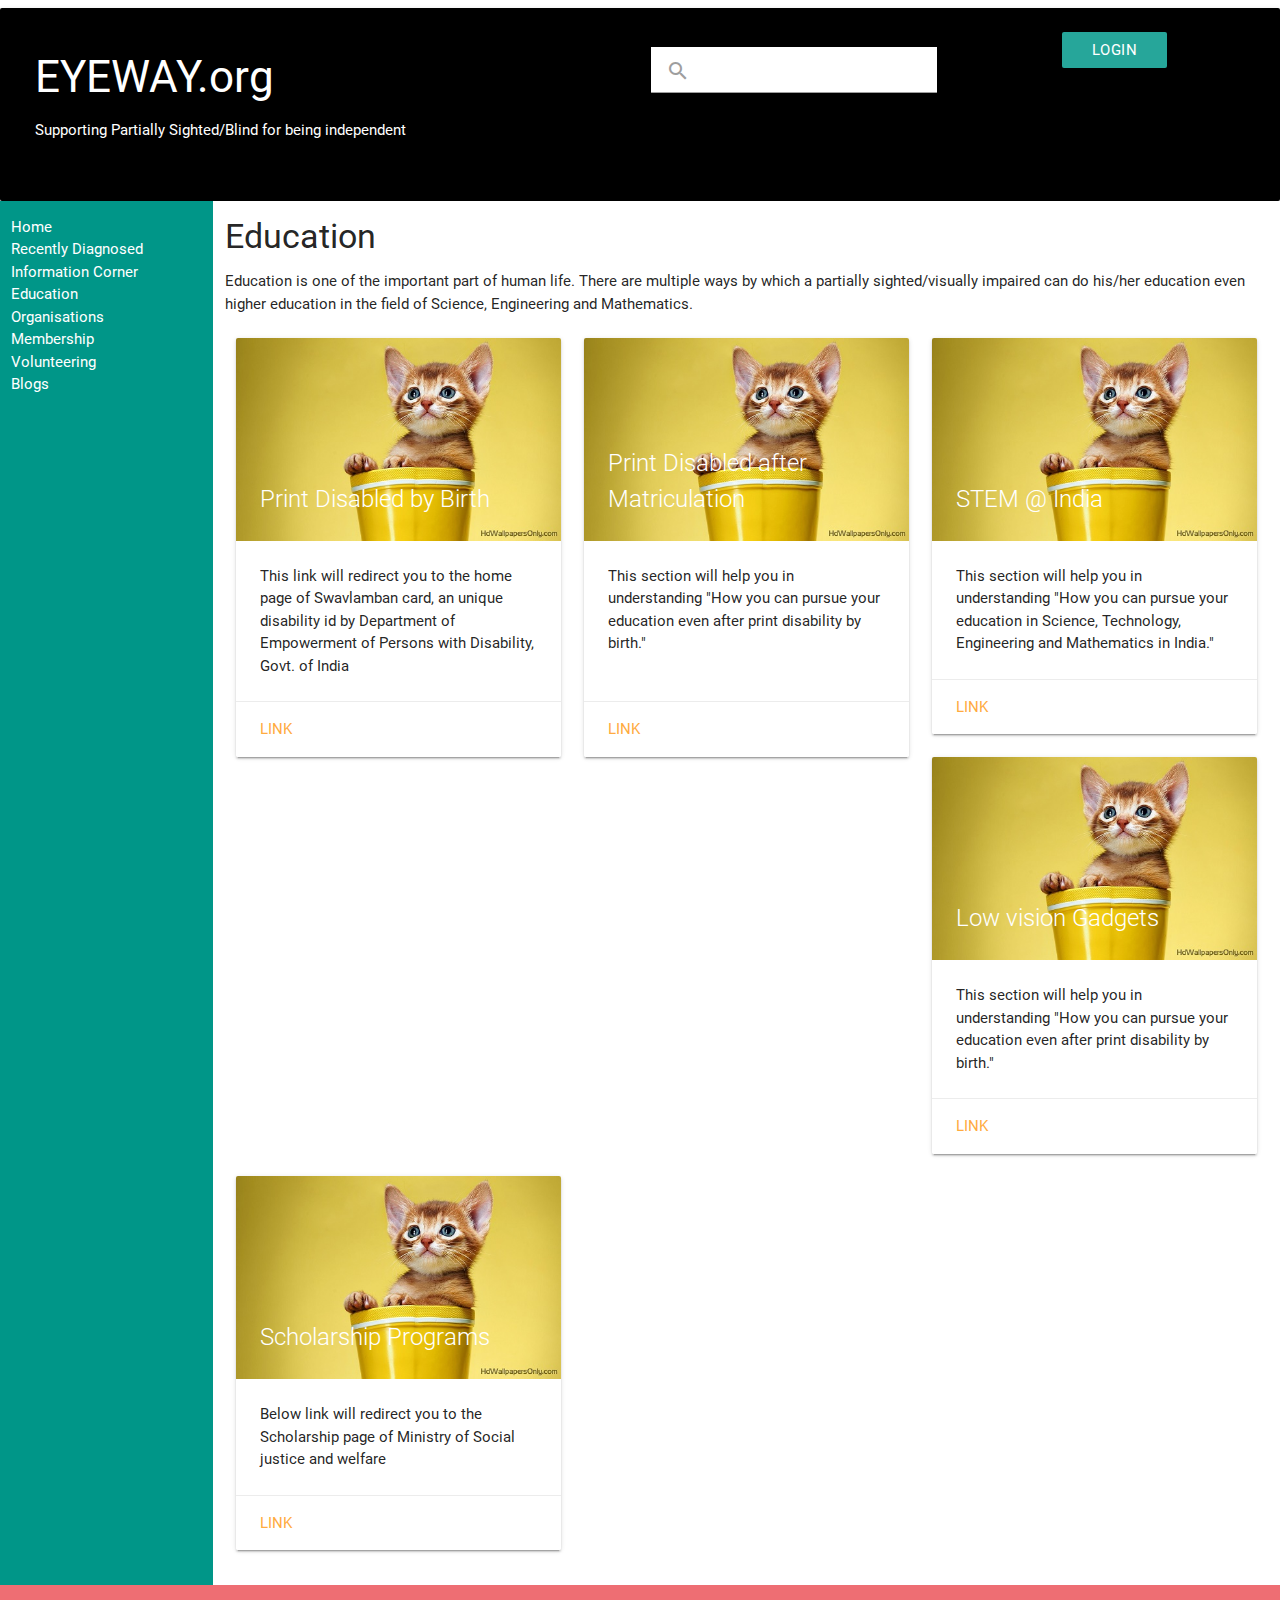
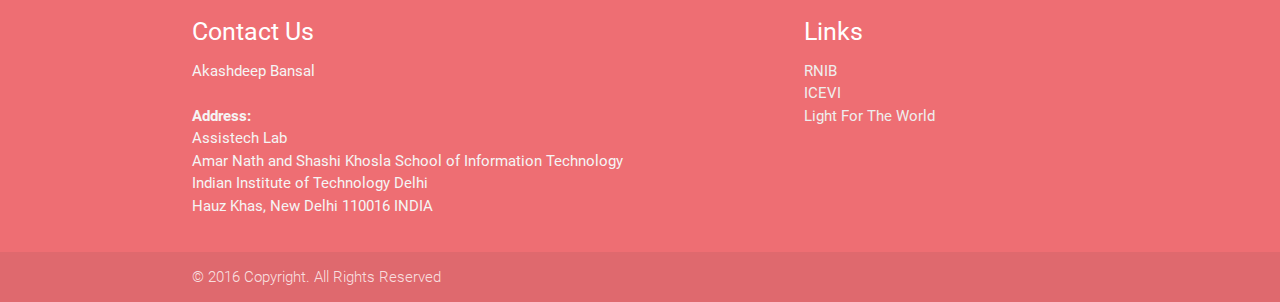
<file: materialize/Education.html>
<!DOCTYPE html>
<html>
   <head>
      <title>SND</title>
    <meta name="viewport" content="width=device-width, initial-scale=1">      
    <link rel="stylesheet" href="https://fonts.googleapis.com/icon?family=Material+Icons">
    <link rel="stylesheet" href="css/materialize.min.css">
      <script type="text/javascript" src="https://code.jquery.com/jquery-2.1.1.min.js"></script>           
      <script src="js/materialize.min.js"></script>             
  </head>
  <body>
     
      <div class="card-panel black lighten-2 white-text text-lighten-4" style="margin-bottom: 0px">
        <div class="row">
        <div class="col s6">
            <h3>EYEWAY.org</h3>
            <p>Supporting Partially Sighted/Blind for being independent</p>
          </div>
          <div class="col s3">
           <form>
            <div class="input-field white">
              <input id="search" type="search" required>
              <label class="label-icon" for="search"><i class="material-icons">search</i></label>
              <i class="material-icons">close</i>
            </div>
          </form>
        </div>
          <div class="col s2" style="float:right">
            <a class="waves-effect waves-light btn">Login</a>
          </div>  
      </div>
    </div>
      
      <div class="row teal" style="margin-bottom: 0px">

      <div class="col s2">
        <ul>
      <li><a class="nav white-text text-darken-2" href="index.html" accesskey="1">Home</a></li>
      <li><a class="nav white-text text-darken-2" href="Recent.html" accesskey="2">Recently Diagnosed</a></li>
      <li><a class="nav white-text text-darken-2" href="Info.html"  accesskey="3">Information Corner</a></li>
      <li><a class="nav white-text text-darken-2" href="Education.html" accesskey="4">Education</a></li>
      <li><a class="nav white-text text-darken-2" href="#!" accesskey="5">Organisations</a></li>
      <li><a class="nav white-text text-darken-2" href="#!" accesskey="6">Membership</a></li>
      <li><a class="nav white-text text-darken-2" href="#!" accesskey="7">Volunteering</a></li>
      <li><a class="nav white-text text-darken-2" href="http://www.maxability.co.in/blog-posts/" accesskey="8">Blogs</a></li>
      <!--<li><a class="nav white-text text-darken-2" href="Contact.html" accesskey="9">Contact Us</a></li> -->
      </ul>
      </div>

    <div class="col s10 white">
        <h4>Education</h4>
        <p>Education is one of the important part of human life. There are multiple ways by which a partially sighted/visually impaired can do his/her education even higher education in the field of Science, Engineering and Mathematics.</p>
        <div class="row">
        <div class="col s4">
          <div class="card">
            <div class="card-image">
              <img src="cute.jpg">
              <span class="card-title">Print Disabled by Birth</span>
            </div>
            <div class="card-content">
              <p>This link will redirect you to the home page of Swavlamban card, an unique disability id by Department of Empowerment of Persons with Disability, Govt. of India</p>
            </div>
            <div class="card-action">
              <a href="#">Link</a>
            </div>
           </div>
         </div>

         <div class="col s4">
          <div class="card">
            <div class="card-image">
              <img src="cute.jpg">
              <span class="card-title">Print Disabled after Matriculation</span>
            </div>
            <div class="card-content">
              <p>This section will help you in understanding "How you can pursue your education even after print disability by birth."</br></br></p>
            </div>
            <div class="card-action">
              <a href="#">Link</a>
            </div>
           </div>
         </div>

         <div class="col s4">
          <div class="card">
            <div class="card-image">
              <img src="cute.jpg">
              <span class="card-title">STEM @ India</span>
            </div>
            <div class="card-content">
              <p>This section will help you in understanding "How you can pursue your education in Science, Technology, Engineering and Mathematics in India."</p>
            </div>
            <div class="card-action">
              <a href="#">Link</a>
            </div>
           </div>
         </div>

         <div class="col s4">
          <div class="card">
            <div class="card-image">
              <img src="cute.jpg">
              <span class="card-title">Low vision Gadgets</span>
            </div>
            <div class="card-content">
              <p>This section will help you in understanding "How you can pursue your education even after print disability by birth."</p>
            </div>
            <div class="card-action">
              <a href="#">Link</a>
            </div>
           </div>
         </div>

         <div class="col s4">
          <div class="card">
            <div class="card-image">
              <img src="cute.jpg">
              <span class="card-title">Scholarship Programs</span>
            </div>
            <div class="card-content">
              <p>Below link will redirect you to the Scholarship page of Ministry of Social justice and welfare</p>
            </div>
            <div class="card-action">
              <a href="http://www.disabilityaffairs.gov.in/content/page/scholarship.php">Link</a>
            </div>
           </div>
         </div>

        </div>
        </div>



    </div>

    <footer class="page-footer">
          <div class="container">
            <div class="row">
              <div class="col l6 s12">
                <h5 class="white-text">Contact Us</h5>
                <p class="grey-text text-lighten-4"> 
          <a href="http://web.iitd.ernet.in/~anz168049/" class="grey-text text-lighten-4"> Akashdeep Bansal</a><br>
          <br>
          <b>Address:</b><br>
          Assistech Lab<br>
          Amar Nath and Shashi Khosla School of Information Technology<br>
          Indian Institute of Technology Delhi<br>
          Hauz Khas, New Delhi 110016 INDIA
        </p>
              </div>
              <div class="col l4 offset-l2 s12">
                <h5 class="white-text">Links</h5>
                <ul>
                  <li><a class="grey-text text-lighten-3" href="http://www.rnib.org.uk/">RNIB</a></li>
                  <li><a class="grey-text text-lighten-3" href="http://icevi.org/">ICEVI</a></li>
                  <li><a class="grey-text text-lighten-3" href="https://www.light-for-the-world.org/">Light For The World</a></li>
                </ul>
              </div>
            </div>
          </div>
          <div class="footer-copyright">
            <div class="container">
            © 2016 Copyright. All Rights Reserved 
            </div>
          </div>
    </footer>



   </body>
</html>
</file>
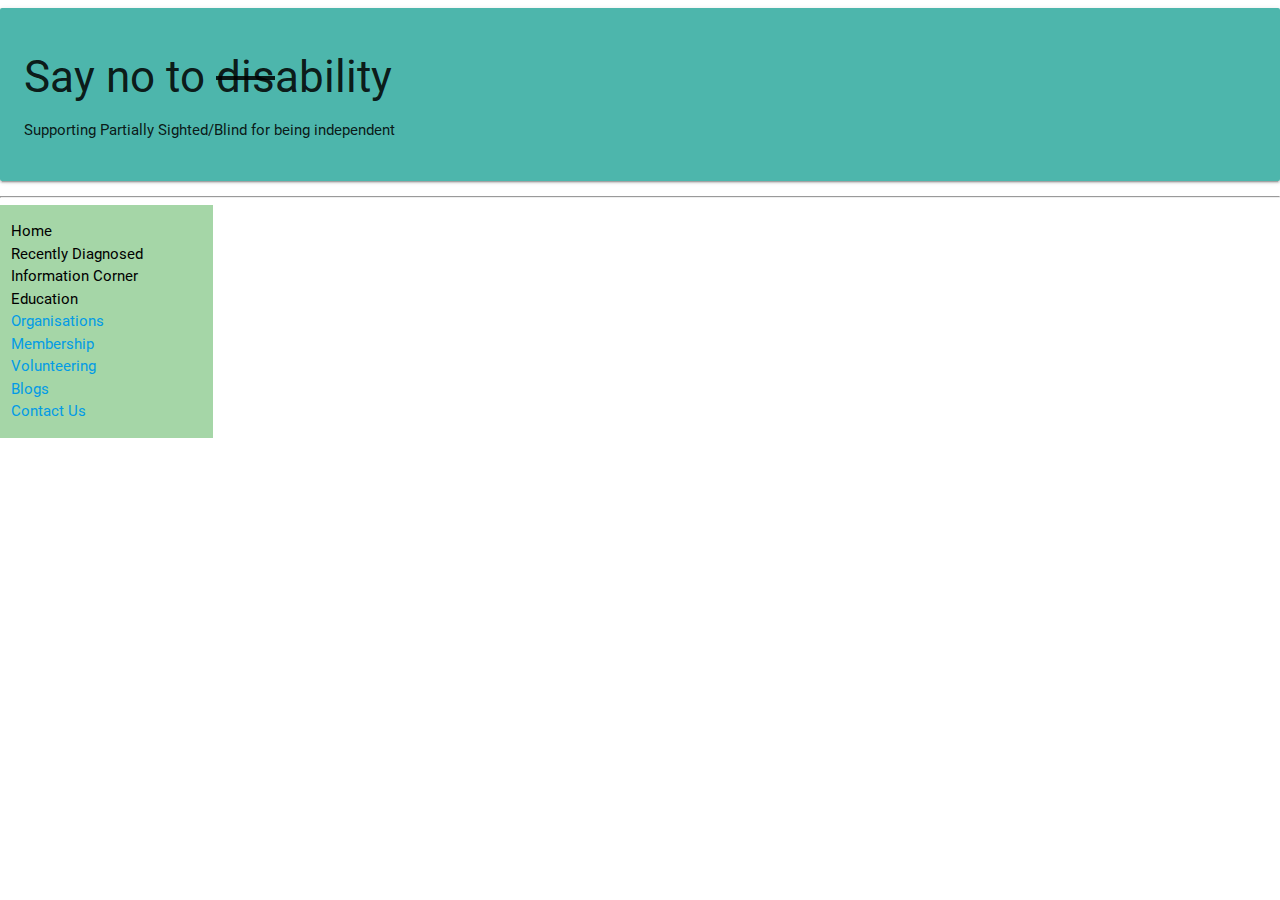
<file: materialize/h.html>
<!DOCTYPE html>
<html>
   <head>
      <title>SND</title>
	  <meta name="viewport" content="width=device-width, initial-scale=1">      
	  <link rel="stylesheet" href="https://fonts.googleapis.com/icon?family=Material+Icons">
	  <link rel="stylesheet" href="css/materialize.min.css">
      <script type="text/javascript" src="https://code.jquery.com/jquery-2.1.1.min.js"></script>           
      <script src="js/materialize.min.js"></script>             
  </head>
  <body>
      <div class="card-panel teal lighten-2"><h3>Say no to <del>dis</del>ability</h3>
      <p>Supporting Partially Sighted/Blind for being independent</p>
      </div>
      <hr/> 
      <div class="row">
      <div class="col m1 l2 green lighten-3">
      <ul>
		<li><a class="nav black-text text-darken-2" href="Home.html" accesskey="1">Home</a></li>
		<li><a class="nav black-text text-darken-2" href="Recent.html" accesskey="2">Recently Diagnosed</a></li>
		<li><a class="nav black-text text-darken-2" href="Info.html"  accesskey="3">Information Corner</a></li>
		<li><a class="nav black-text text-darken-2" href="Education.html" accesskey="4">Education</a></li>
		<li><a class="nav" href="Organisation.html" accesskey="5">Organisations</a></li>
		<li><a class="nav" href="Membership.html" accesskey="6">Membership</a></li>
		<li><a class="nav" href="Volunteer.html" accesskey="7">Volunteering</a></li>
		<li><a class="nav" href="Blog.html" accesskey="8">Blogs</a></li>
		<li><a class="nav" href="Contact.html" accesskey="9">Contact Us</a></li>
	  </ul>
	  </div>
	  </div>


   </body>
</html>
</file>
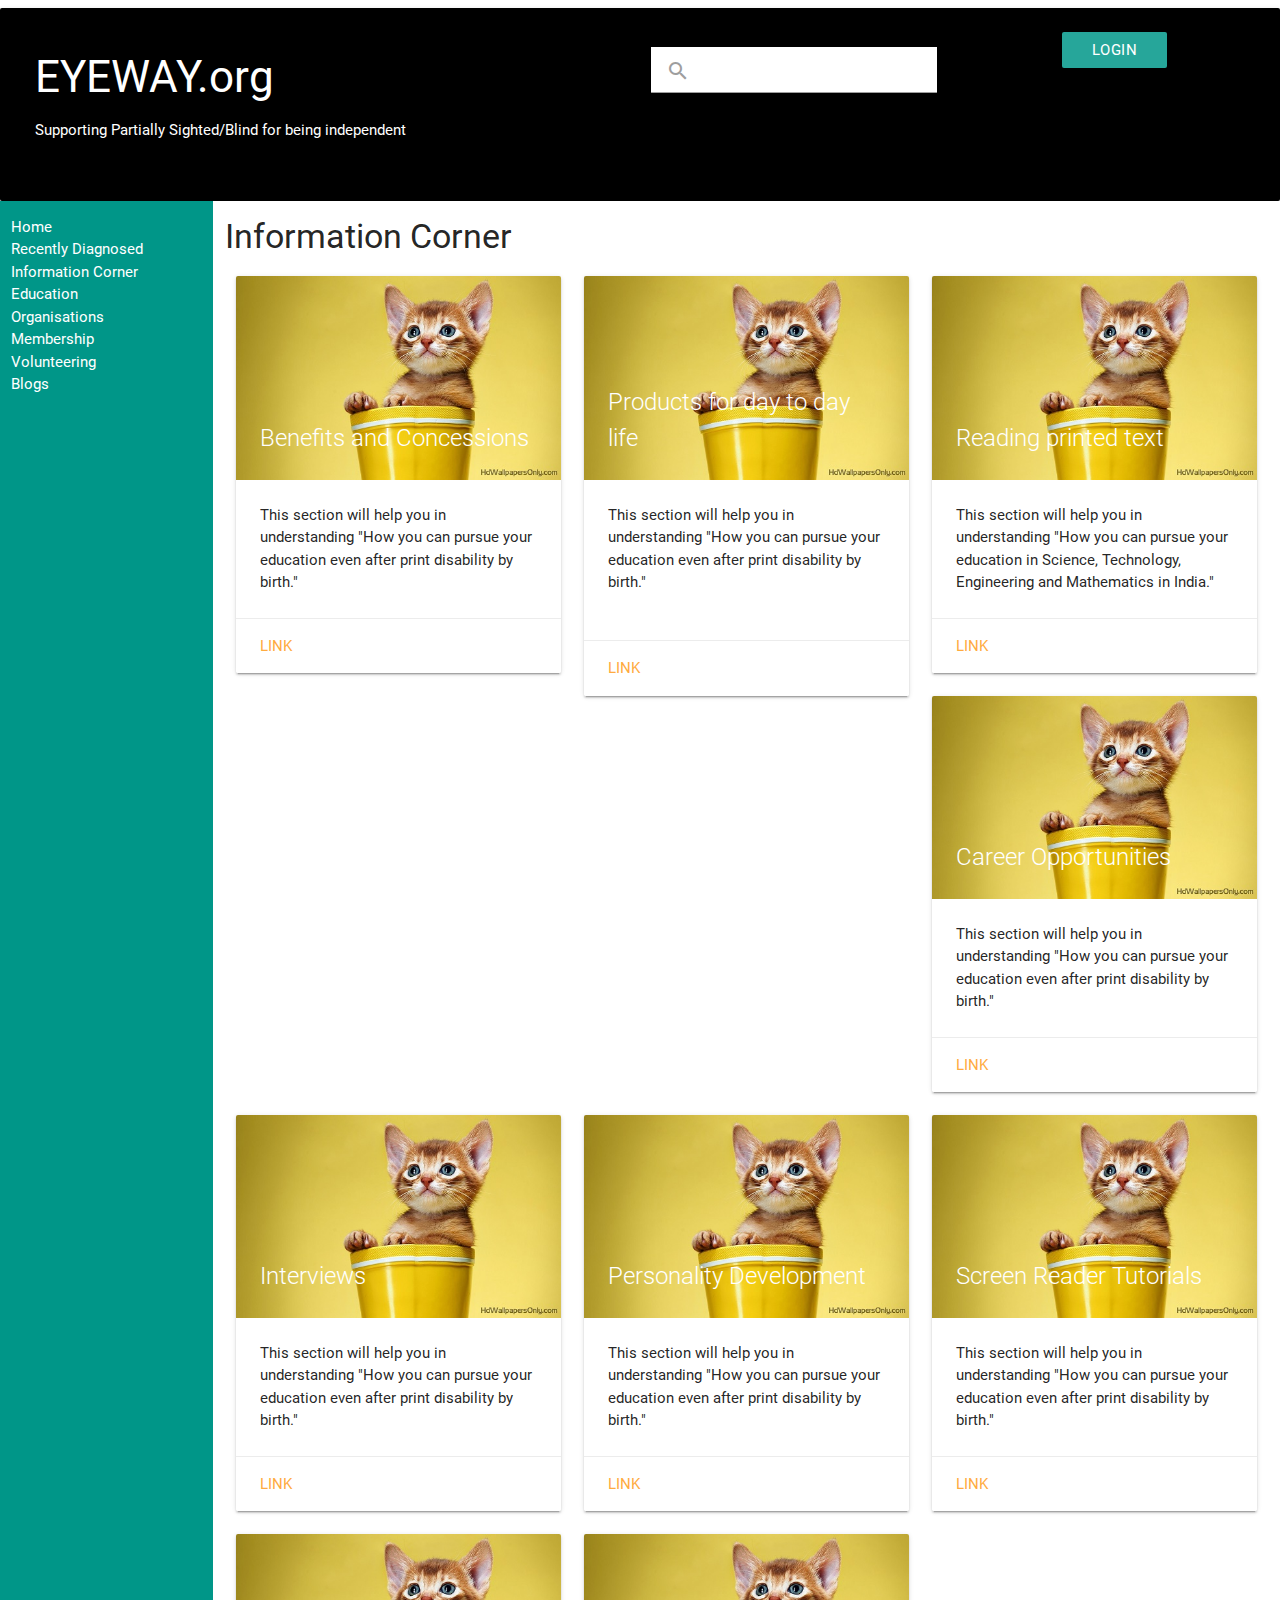
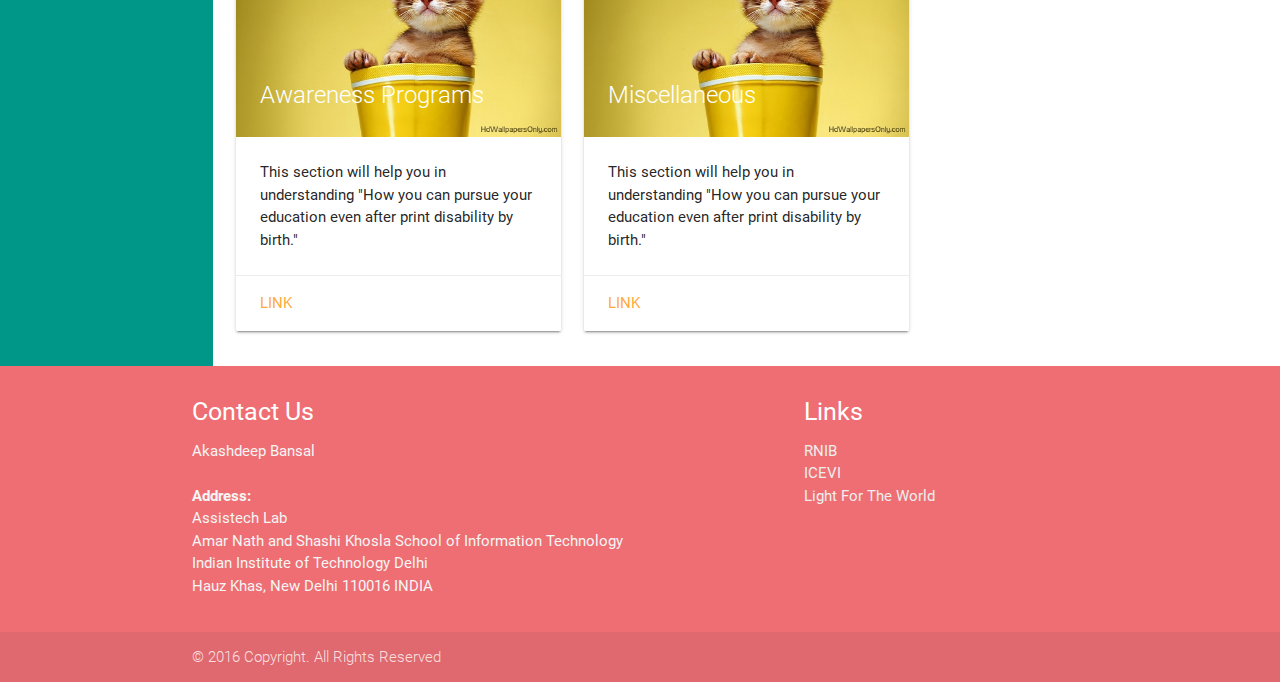
<file: materialize/Info.html>
<!DOCTYPE html>
<html>
   <head>
      <title>SND</title>
    <meta name="viewport" content="width=device-width, initial-scale=1">      
    <link rel="stylesheet" href="https://fonts.googleapis.com/icon?family=Material+Icons">
    <link rel="stylesheet" href="css/materialize.min.css">
      <script type="text/javascript" src="https://code.jquery.com/jquery-2.1.1.min.js"></script>           
      <script src="js/materialize.min.js"></script>             
  </head>
  <body>
     
      <div class="card-panel black lighten-2 white-text text-lighten-4" style="margin-bottom: 0px">
        <div class="row">
        <div class="col s6">
            <h3>EYEWAY.org</h3>
            <p>Supporting Partially Sighted/Blind for being independent</p>
          </div>
          <div class="col s3">
           <form>
            <div class="input-field white">
              <input id="search" type="search" required>
              <label class="label-icon" for="search"><i class="material-icons">search</i></label>
              <i class="material-icons">close</i>
            </div>
          </form>
        </div>
          <div class="col s2" style="float:right">
            <a class="waves-effect waves-light btn">Login</a>
          </div>  
      </div>
    </div>
      
      <div class="row teal" style="margin-bottom: 0px">

      <div class="col s2">
        <ul>
      <li><a class="nav white-text text-darken-2" href="index.html" accesskey="1">Home</a></li>
      <li><a class="nav white-text text-darken-2" href="Recent.html" accesskey="2">Recently Diagnosed</a></li>
      <li><a class="nav white-text text-darken-2" href="Info.html"  accesskey="3">Information Corner</a></li>
      <li><a class="nav white-text text-darken-2" href="Education.html" accesskey="4">Education</a></li>
      <li><a class="nav white-text text-darken-2" href="#!" accesskey="5">Organisations</a></li>
      <li><a class="nav white-text text-darken-2" href="#!" accesskey="6">Membership</a></li>
      <li><a class="nav white-text text-darken-2" href="#!" accesskey="7">Volunteering</a></li>
      <li><a class="nav white-text text-darken-2" href="http://www.maxability.co.in/blog-posts/" accesskey="8">Blogs</a></li>
      <!--<li><a class="nav white-text text-darken-2" href="Contact.html" accesskey="9">Contact Us</a></li> -->
      </ul>
      </div>

    <div class="col s10 white">
        <h4>Information Corner</h4>
        <div class="row">
        <div class="col s4">
          <div class="card">
            <div class="card-image">
              <img src="cute.jpg">
              <span class="card-title">Benefits and Concessions</span>
            </div>
            <div class="card-content">
              <p>This section will help you in understanding "How you can pursue your education even after print disability by birth."</p>
            </div>
            <div class="card-action">
              <a href="#">Link</a>
            </div>
           </div>
         </div>

         <div class="col s4">
          <div class="card">
            <div class="card-image">
              <img src="cute.jpg">
              <span class="card-title">Products for day to day life</span>
            </div>
            <div class="card-content">
              <p>This section will help you in understanding "How you can pursue your education even after print disability by birth."</br></br></p>
            </div>
            <div class="card-action">
              <a href="#">Link</a>
            </div>
           </div>
         </div>

         <div class="col s4">
          <div class="card">
            <div class="card-image">
              <img src="cute.jpg">
              <span class="card-title">Reading printed text</span>
            </div>
            <div class="card-content">
              <p>This section will help you in understanding "How you can pursue your education in Science, Technology, Engineering and Mathematics in India."</p>
            </div>
            <div class="card-action">
              <a href="#">Link</a>
            </div>
           </div>
         </div>

         <div class="col s4">
          <div class="card">
            <div class="card-image">
              <img src="cute.jpg">
              <span class="card-title">Career Opportunities</span>
            </div>
            <div class="card-content">
              <p>This section will help you in understanding "How you can pursue your education even after print disability by birth."</p>
            </div>
            <div class="card-action">
              <a href="#">Link</a>
            </div>
           </div>
         </div>

         <div class="col s4">
          <div class="card">
            <div class="card-image">
              <img src="cute.jpg">
              <span class="card-title">Interviews</span>
            </div>
            <div class="card-content">
              <p>This section will help you in understanding "How you can pursue your education even after print disability by birth."</p>
            </div>
            <div class="card-action">
              <a href="#">Link</a>
            </div>
           </div>
         </div>

         <div class="col s4">
          <div class="card">
            <div class="card-image">
              <img src="cute.jpg">
              <span class="card-title">Personality Development</span>
            </div>
            <div class="card-content">
              <p>This section will help you in understanding "How you can pursue your education even after print disability by birth."</p>
            </div>
            <div class="card-action">
              <a href="#">Link</a>
            </div>
           </div>
         </div>

         <div class="col s4">
          <div class="card">
            <div class="card-image">
              <img src="cute.jpg">
              <span class="card-title">Screen Reader Tutorials</span>
            </div>
            <div class="card-content">
              <p>This section will help you in understanding "How you can pursue your education even after print disability by birth."</p>
            </div>
            <div class="card-action">
              <a href="#">Link</a>
            </div>
           </div>
         </div>

         <div class="col s4">
          <div class="card">
            <div class="card-image">
              <img src="cute.jpg">
              <span class="card-title">Awareness Programs</span>
            </div>
            <div class="card-content">
              <p>This section will help you in understanding "How you can pursue your education even after print disability by birth."</p>
            </div>
            <div class="card-action">
              <a href="#">Link</a>
            </div>
           </div>
         </div>

         <div class="col s4">
          <div class="card">
            <div class="card-image">
              <img src="cute.jpg">
              <span class="card-title">Miscellaneous</span>
            </div>
            <div class="card-content">
              <p>This section will help you in understanding "How you can pursue your education even after print disability by birth."</p>
            </div>
            <div class="card-action">
              <a href="#">Link</a>
            </div>
           </div>
         </div>

        </div>
        </div>



    </div>

    <footer class="page-footer">
          <div class="container">
            <div class="row">
              <div class="col l6 s12">
                <h5 class="white-text">Contact Us</h5>
                <p class="grey-text text-lighten-4"> 
          <a href="http://web.iitd.ernet.in/~anz168049/" class="grey-text text-lighten-4"> Akashdeep Bansal</a><br>
          <br>
          <b>Address:</b><br>
          Assistech Lab<br>
          Amar Nath and Shashi Khosla School of Information Technology<br>
          Indian Institute of Technology Delhi<br>
          Hauz Khas, New Delhi 110016 INDIA
        </p>
              </div>
              <div class="col l4 offset-l2 s12">
                <h5 class="white-text">Links</h5>
                <ul>
                  <li><a class="grey-text text-lighten-3" href="http://www.rnib.org.uk/">RNIB</a></li>
                  <li><a class="grey-text text-lighten-3" href="http://icevi.org/">ICEVI</a></li>
                  <li><a class="grey-text text-lighten-3" href="https://www.light-for-the-world.org/">Light For The World</a></li>
                </ul>
              </div>
            </div>
          </div>
          <div class="footer-copyright">
            <div class="container">
            © 2016 Copyright. All Rights Reserved 
            </div>
          </div>
    </footer>



   </body>
</html>
</file>
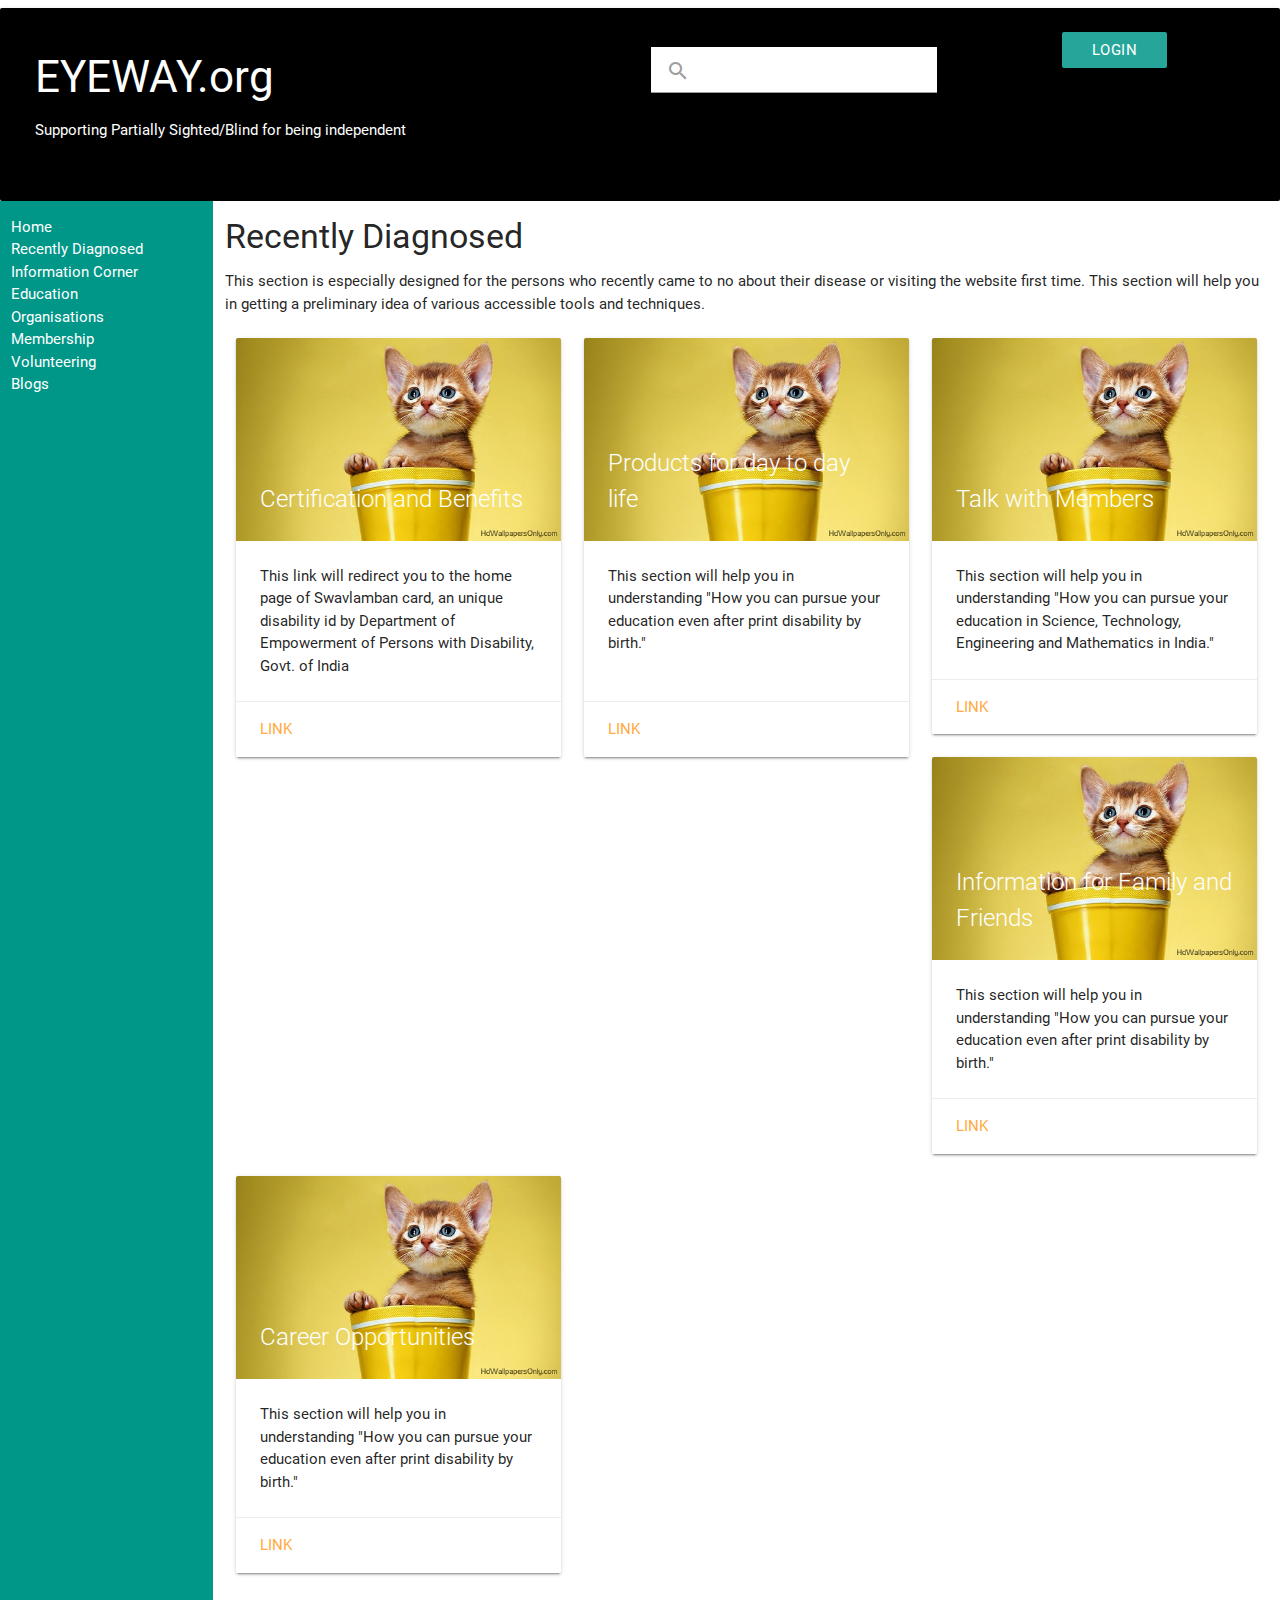
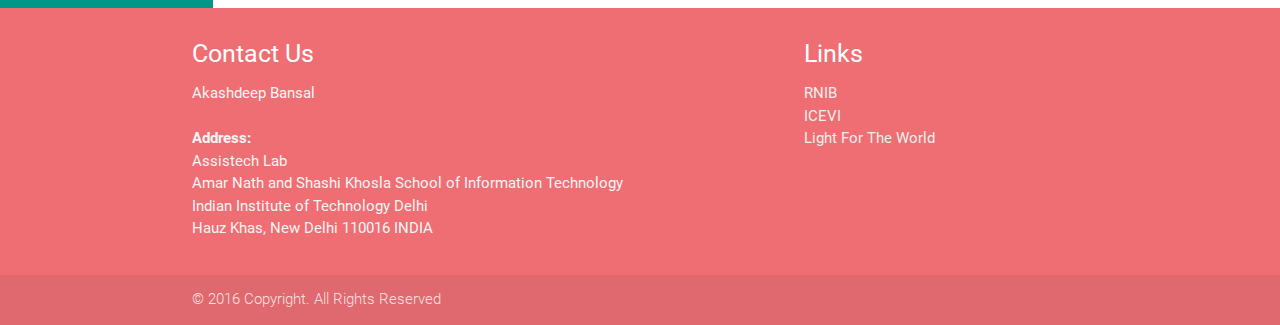
<file: materialize/Recent.html>
<!DOCTYPE html>
<html>
   <head>
      <title>SND</title>
	  <meta name="viewport" content="width=device-width, initial-scale=1">      
	  <link rel="stylesheet" href="https://fonts.googleapis.com/icon?family=Material+Icons">
	  <link rel="stylesheet" href="css/materialize.min.css">
      <script type="text/javascript" src="https://code.jquery.com/jquery-2.1.1.min.js"></script>           
      <script src="js/materialize.min.js"></script>             
  </head>
  <body>
  	 
  	  <div class="card-panel black lighten-2 white-text text-lighten-4" style="margin-bottom: 0px">
  	  	<div class="row">
  	 		<div class="col s6">
  	  			<h3>EYEWAY.org</h3>
		      	<p>Supporting Partially Sighted/Blind for being independent</p>
      		</div>
      		<div class="col s3">
      		 <form>
		        <div class="input-field white">
		          <input id="search" type="search" required>
		          <label class="label-icon" for="search"><i class="material-icons">search</i></label>
		          <i class="material-icons">close</i>
		        </div>
		      </form>
		    </div>
      		<div class="col s2" style="float:right">
      			<a class="waves-effect waves-light btn">Login</a>
      		</div>	
    	</div>
    </div>
      
      <div class="row teal" style="margin-bottom: 0px">

      <div class="col s2">
        <ul>
			<li><a class="nav white-text text-darken-2" href="index.html" accesskey="1">Home</a></li>
			<li><a class="nav white-text text-darken-2" href="Recent.html" accesskey="2">Recently Diagnosed</a></li>
			<li><a class="nav white-text text-darken-2" href="Info.html"  accesskey="3">Information Corner</a></li>
			<li><a class="nav white-text text-darken-2" href="Education.html" accesskey="4">Education</a></li>
			<li><a class="nav white-text text-darken-2" href="#!" accesskey="5">Organisations</a></li>
			<li><a class="nav white-text text-darken-2" href="#!" accesskey="6">Membership</a></li>
			<li><a class="nav white-text text-darken-2" href="#!" accesskey="7">Volunteering</a></li>
			<li><a class="nav white-text text-darken-2" href="http://www.maxability.co.in/blog-posts/" accesskey="8">Blogs</a></li>
			<!--<li><a class="nav white-text text-darken-2" href="Contact.html" accesskey="9">Contact Us</a></li> -->
	  	</ul>
      </div>

    <div class="col s10 white">
        <h4>Recently Diagnosed</h4>
        <p>This section is especially designed for the persons who recently came to no about their disease or visiting the website first time. This section will help you in getting a preliminary idea of various accessible tools and techniques.</p>
        <div class="row">
        <div class="col s4">
          <div class="card">
            <div class="card-image">
              <img src="cute.jpg">
              <span class="card-title">Certification and Benefits</span>
            </div>
            <div class="card-content">
              <p>This link will redirect you to the home page of Swavlamban card, an unique disability id by Department of Empowerment of Persons with Disability, Govt. of India</p>
            </div>
            <div class="card-action">
              <a href="#">Link</a>
            </div>
           </div>
         </div>

         <div class="col s4">
          <div class="card">
            <div class="card-image">
              <img src="cute.jpg">
              <span class="card-title">Products for day to day life</span>
            </div>
            <div class="card-content">
              <p>This section will help you in understanding "How you can pursue your education even after print disability by birth."</br></br></p>
            </div>
            <div class="card-action">
              <a href="#">Link</a>
            </div>
           </div>
         </div>

         <div class="col s4">
          <div class="card">
            <div class="card-image">
              <img src="cute.jpg">
              <span class="card-title">Talk with Members</span>
            </div>
            <div class="card-content">
              <p>This section will help you in understanding "How you can pursue your education in Science, Technology, Engineering and Mathematics in India."</p>
            </div>
            <div class="card-action">
              <a href="#">Link</a>
            </div>
           </div>
         </div>

         <div class="col s4">
          <div class="card">
            <div class="card-image">
              <img src="cute.jpg">
              <span class="card-title">Information for Family and Friends</span>
            </div>
            <div class="card-content">
              <p>This section will help you in understanding "How you can pursue your education even after print disability by birth."</p>
            </div>
            <div class="card-action">
              <a href="#">Link</a>
            </div>
           </div>
         </div>

         <div class="col s4">
          <div class="card">
            <div class="card-image">
              <img src="cute.jpg">
              <span class="card-title">Career Opportunities</span>
            </div>
            <div class="card-content">
              <p>This section will help you in understanding "How you can pursue your education even after print disability by birth."</p>
            </div>
            <div class="card-action">
              <a href="#">Link</a>
            </div>
           </div>
         </div>

        </div>
        </div>



    </div>

    <footer class="page-footer">
          <div class="container">
            <div class="row">
              <div class="col l6 s12">
                <h5 class="white-text">Contact Us</h5>
                <p class="grey-text text-lighten-4"> 
					<a href="http://web.iitd.ernet.in/~anz168049/" class="grey-text text-lighten-4"> Akashdeep Bansal</a><br>
					<br>
					<b>Address:</b><br>
					Assistech Lab<br>
					Amar Nath and Shashi Khosla School of Information Technology<br>
					Indian Institute of Technology Delhi<br>
					Hauz Khas, New Delhi 110016 INDIA
				</p>
              </div>
              <div class="col l4 offset-l2 s12">
                <h5 class="white-text">Links</h5>
                <ul>
                  <li><a class="grey-text text-lighten-3" href="http://www.rnib.org.uk/">RNIB</a></li>
                  <li><a class="grey-text text-lighten-3" href="http://icevi.org/">ICEVI</a></li>
                  <li><a class="grey-text text-lighten-3" href="https://www.light-for-the-world.org/">Light For The World</a></li>
                </ul>
              </div>
            </div>
          </div>
          <div class="footer-copyright">
            <div class="container">
            © 2016 Copyright. All Rights Reserved 
            </div>
          </div>
    </footer>



   </body>
</html>
</file>
